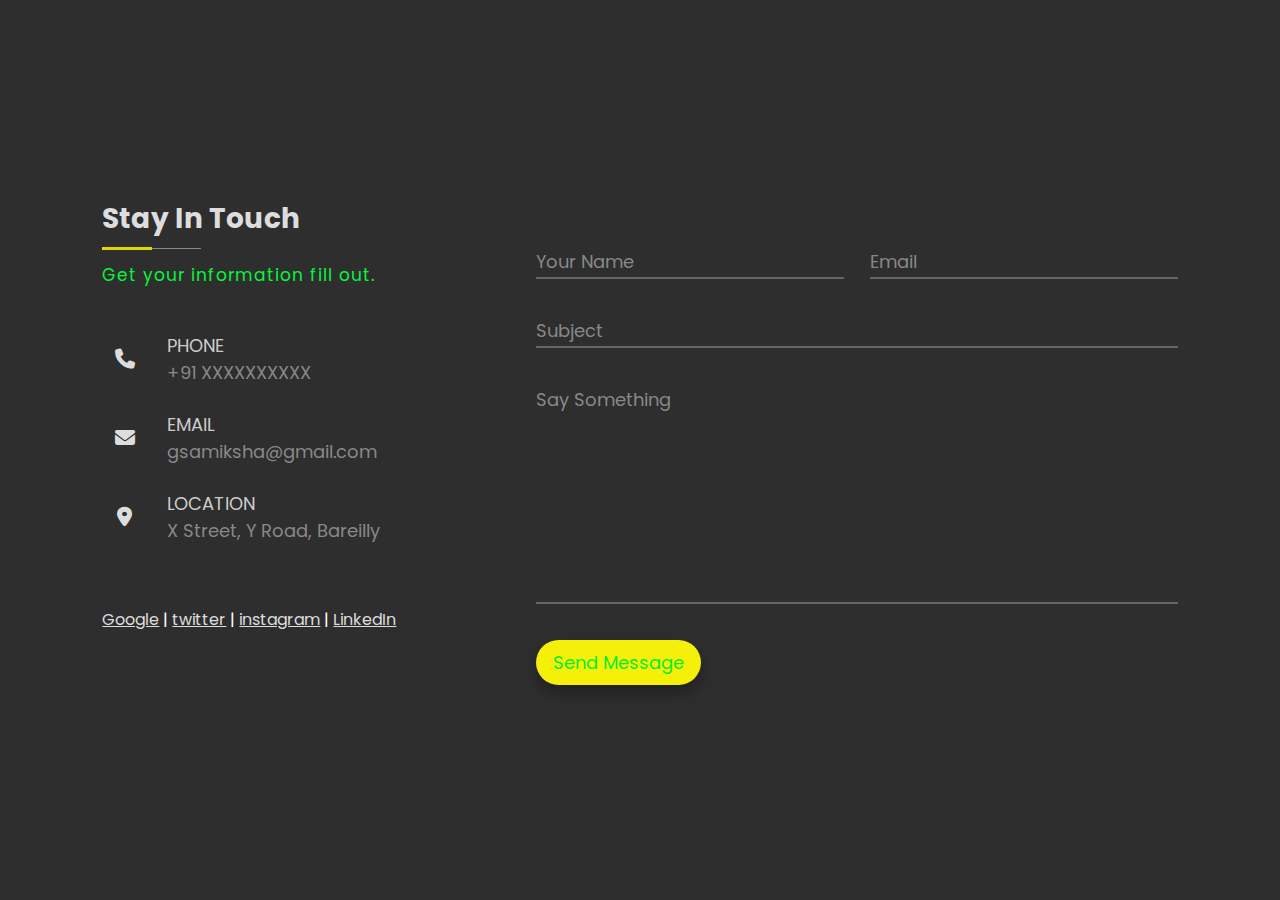
<file: ContactSection.html>
<!DOCTYPE html>
<html>
<head>
	<link rel="stylesheet" type="text/css" href="stylecontact.css">

	<link rel="stylesheet" href="https://cdnjs.cloudflare.com/ajax/libs/font-awesome/6.1.1/css/all.min.css"/>

	<link href="https://fonts.googleapis.com/css2?family=Poppins:ital,wght@0,100;0,200;0,400;0,500;0,600;0,800;1,900&display=swap" rel="stylesheet">

	<meta name="viewport" content="width=device-width, initial-scale=1.0">

	<title>Contact Section</title>
</head>
<body>
	<div class="container">
		<main class="row">
			
			<section class="col left">
				
				<div class="contactTitle">
					<h2>Stay In Touch</h2>
					<p>Get your information fill out.</p>
				</div>

				

				<div class="contactInfo">
					
					<div class="iconGroup">
						<div class="icon">
							<i class="fa-solid fa-phone"></i>
						</div>
						<div class="details">
							<span>Phone</span>
							<span>+91 XXXXXXXXXX</span>
						</div>
					</div>
					<div class="iconGroup">
						<div class="icon">
							<i class="fa-solid fa-envelope"></i>
						</div>
					
						<div class="details">
							<span>Email</span>
							<span>gsamiksha@gmail.com</span>
						</div>
					</div>

					<div class="iconGroup">
						<div class="icon">
							<i class="fa-solid fa-location-dot"></i>
						</div>
						<div class="details">
							<span>Location</span>
							<span>X Street, Y Road, Bareilly</span>
						</div>
					</div>

				</div>

			

				<div class="socialMedia">
					<a href="m.facebook.com" target="_blank" >Google</a>&nbsp;|&nbsp;
					<a href="twitter.com" target="blank">twitter</a>&nbsp;|&nbsp;
					<a href="www.instagram.com" target="blank">instagram</a>&nbsp;|&nbsp;
					<a href="in.linkedin.com" target="blank">LinkedIn</a>
				</div>


			</section>

			

			<section class="col right">
				
				

				<form class="messageForm">
					
					<div class="inputGroup halfWidth">
						<input type="text" name="" required="required">
						<label>Your Name</label>
					</div>

					<div class="inputGroup halfWidth">
						<input type="email" name="" required="required">
						<label>Email</label>
					</div>

					<div class="inputGroup fullWidth">
						<input type="text" name="" required="required">
						<label>Subject</label>
					</div>

					<div class="inputGroup fullWidth">
						<textarea required="required"></textarea>
						<label>Say Something</label>
					</div>

					<div class="inputGroup fullWidth">
						<button>Send Message</button>
					</div>

				</form>

			</section>


		</main>
	</div>
</body>
</html>
</file>
<file: stylecontact.css>
*{
	margin: 0;
	padding: 0;
	box-sizing: border-box;
	font-family: 'Poppins', sans-serif;
}
body{
	width: 100%;
	min-height: 100vh;
	background-color: #2e2e2e;
	color: white;
}
.container{
	width: 100%;
	min-height: 100vh;
	display: flex;
	justify-content: center;
	align-items: center;
	padding: 30px 8%;
}
.container .row{
	display: flex;
	justify-content: space-between;
	width: 100%;
	max-width: 1100px;
}
.row section.col{
	display: flex;
	flex-direction: column;
}
.row section.left{
	flex-basis: 35%;
	min-width: 320px;
	margin-right: 60px;
}
.row section.right{
	flex-basis: 60%;
}
section.left .contactTitle h2{
	position: relative;
	font-size: 28px;
	color: #ddd;
	display: inline-block;
	margin-bottom: 25px;
}
section.left .contactTitle h2::before{
	content: '';
	position: absolute;
	width: 50%;
	height: 1px;
	background-color: #888;
	top: 120%;
	left: 0;
}
section.left .contactTitle h2::after{
	content: '';
	position: absolute;
	width: 25%;
	height: 3px;
	background-color: #e1d606 ;
	top: calc(120% - 1px);
	left: 0;
}
section.left .contactTitle p{
	font-size: 17px;
	color: #06f63a;
	letter-spacing: 1px;
	line-height: 1.2;
	padding-bottom: 22px;
}
section.left .contactInfo{
	margin-bottom: 16px;
}
.contactInfo .iconGroup{
	display: flex;
	align-items: center;
	margin: 25px 0px;
}
.iconGroup .icon{
	width: 45px;
	height: 45px;
	border: 2px #F2A2E8 ;
	border-radius: 50%;
	margin-right: 20px;
	position: relative;
}
.iconGroup .icon i{
	font-size: 20px;
	color: #ddd;
	position: absolute;
	top: 50%;
	left: 50%;
	transform: translate(-50%, -50%);
}
.iconGroup .details span{
	display: block;
	color: #888;
	font-size: 18px;
}
.iconGroup .details span:nth-child(1){
	text-transform: uppercase;
	color: #ccc;
}
section.left .socialMedia{
	display: flex;
	justify-content: flex-start;
	align-items: center;
	flex-wrap: wrap;
	margin: 22px 0px 20px;
}
.socialMedia>a{
	color:#ddd
}

.socialMedia a:hover {
	color: #f4f00a;
}

/* Code for the right section (column) */

.row section.right .messageForm{
	display: flex;
	justify-content: space-between;
	flex-wrap: wrap;
	padding-top: 30px;
}
.row section.right .inputGroup{
	margin: 18px 0px;
	position: relative;
}
.messageForm .halfWidth{
	flex-basis: 48%;
}
.messageForm .fullWidth{
	flex-basis: 100%;
}
.messageForm input, .messageForm textarea{
	width: 100%;
	font-size: 18px;
	padding: 2px 0px;
	background-color: #2e2e2e;
	color: #ddd;
	border: none;
	border-bottom: 2px solid #666;
	outline: none;
}
.messageForm textarea{
	resize: none;
	height: 220px;
	display: block;
}
textarea::-webkit-scrollbar{
	width: 5px;
}
textarea::-webkit-scrollbar-track{
	background-color: #1e1e1e;
	border-radius: 15px;
}
textarea::-webkit-scrollbar-thumb{
	background-color: #f4f00a ;
	border-radius: 15px;
}
.inputGroup label{
	position: absolute;
	left: 0;
	bottom: 4px;
	color: #888;
	font-size: 18px;
	transition: 0.4s;
	pointer-events: none;
}
.inputGroup:nth-child(4) label{
	top: 2px;
}
.inputGroup input:focus ~ label, .inputGroup textarea:focus ~ label,
.inputGroup input:valid ~ label, .inputGroup textarea:valid ~ label
{
	transform: translateY(-30px);
	font-size: 16px;
}
.inputGroup button{
	padding: 8px 16px;
	font-size: 18px;
	background-color: #f4f00a ;
	color: #06ef29;
	border: 1px solid transparent;
	border-radius: 25px;
	outline: none;
	cursor: pointer;
	box-shadow: 0px 8px 15px rgba(0, 0, 0, 0.3);
	transition: 0.4s;
}
.inputGroup button:hover{
	background-color: #2e2e2e;
	color: #f4f00a ;
	box-shadow: 0px 0px 15px rgba(0, 0, 0, 0.3);
	border: 1px #f4f00a;
}
</file>
